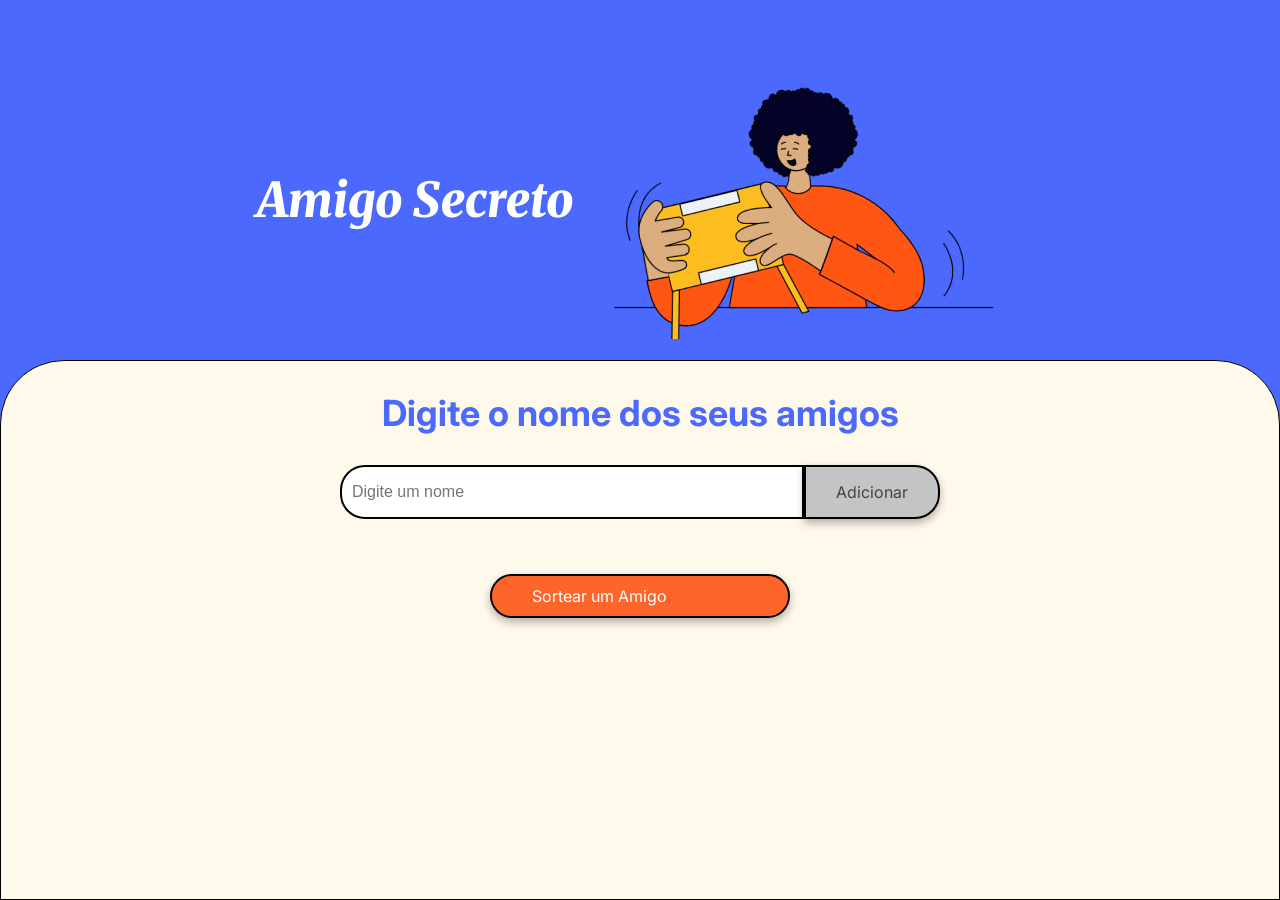
<file: index.html>
<!DOCTYPE html>
<html lang="pt-br">

<head>
    <meta charset="UTF-8">
    <meta name="viewport" content="width=device-width, initial-scale=1.0">
    <link rel="stylesheet" href="style.css">
    <link rel="preconnect" href="https://fonts.googleapis.com">
    <link rel="preconnect" href="https://fonts.gstatic.com" crossorigin>
    <link
        href="https://fonts.googleapis.com/css2?family=Inter:wght@100;400;700;900&family=Merriweather:ital,wght@0,300;0,400;0,700;0,900;1,300;1,400;1,700;1,900&display=swap"
        rel="stylesheet">
    <title>Amigo Secreto</title>
</head>

<body>
    <main class="main-content">
        <header class="header-banner">
            <h1 class="main-title">Amigo Secreto</h1>
            <img src="assets/amigo-secreto.png" alt="Imagem representativa de amigo secreto">
        </header>

        <section class="input-section">
            <h2 class="section-title">Digite o nome dos seus amigos</h2>
            <div class="input-wrapper">
                <input type="text" id="amigo" class="input-name" placeholder="Digite um nome">
                <button class="button-add" onclick="adicionar()">Adicionar</button>
            </div>

            <ul id="lista-amigos-ul" class="name-list" aria-labelledby="listaAmigos" role="list"></ul>
            <div id="resultado" class="result-list" aria-live="polite"></div>

            <div class="button-container">
                <button class="button-draw" onclick="sortearAmigo()">Sortear um Amigo</button>

            </div>

            <div id="resultado" class="result-highlight"></div>


        </section>
    </main>

    <script src="app.js" defer></script>
</body>

</html>
</file>
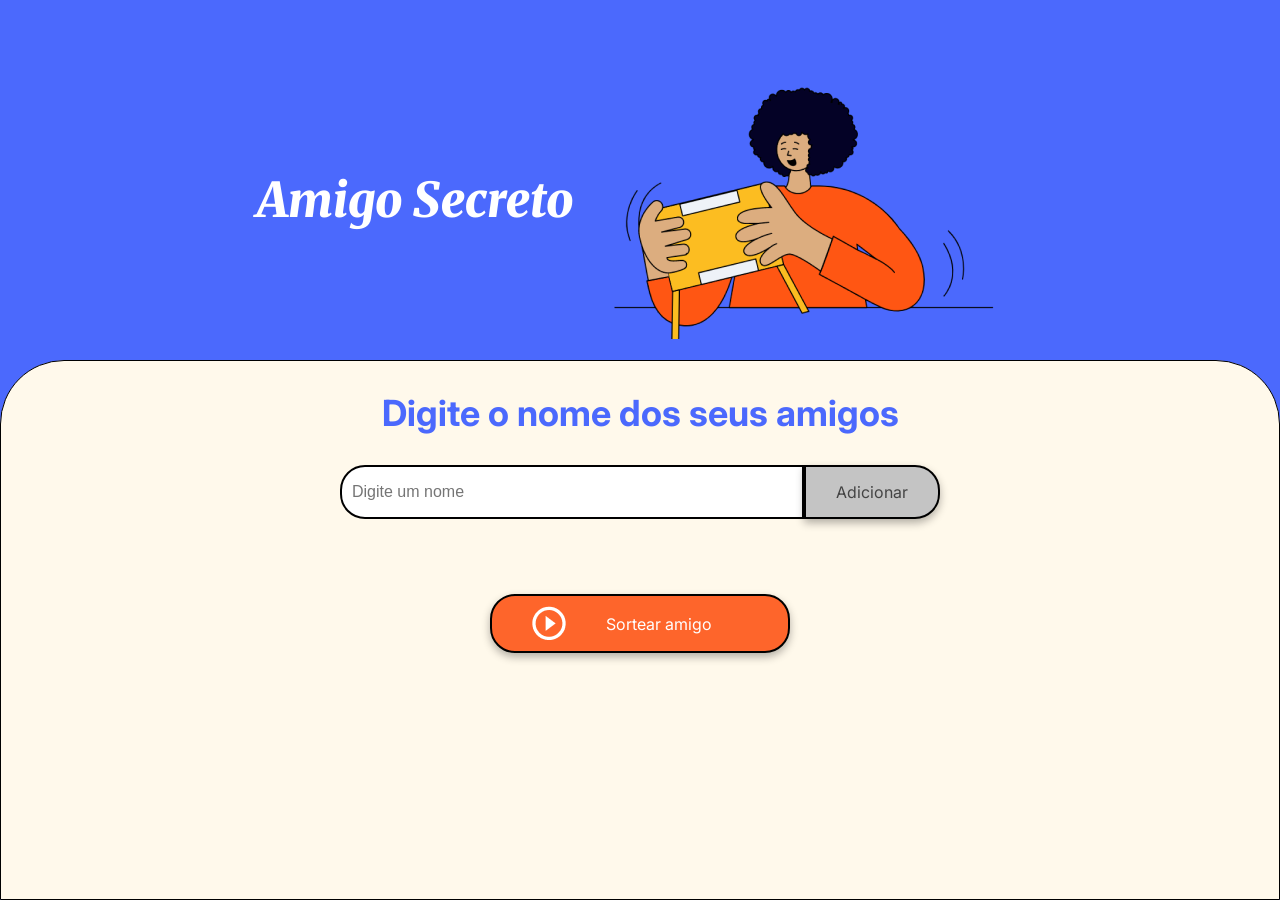
<file: challenge-amigo-secreto_pt-main/index.html>
<!DOCTYPE html>
<html lang="pt-br">

<head>
    <meta charset="UTF-8">
    <meta name="viewport" content="width=device-width, initial-scale=1.0">
    <link rel="stylesheet" href="style.css">
    <link rel="preconnect" href="https://fonts.googleapis.com">
    <link rel="preconnect" href="https://fonts.gstatic.com" crossorigin>
    <link
        href="https://fonts.googleapis.com/css2?family=Inter:wght@100;400;700;900&family=Merriweather:ital,wght@0,300;0,400;0,700;0,900;1,300;1,400;1,700;1,900&display=swap"
        rel="stylesheet">
    <title>Amigo Secreto</title>
</head>

<body>
    <main class="main-content">
        <header class="header-banner">
            <h1 class="main-title">Amigo Secreto</h1>
            <img src="assets/amigo-secreto.png" alt="Imagem representativa de amigo secreto">
        </header>

        <section class="input-section">
            <h2 class="section-title">Digite o nome dos seus amigos</h2>
            <div class="input-wrapper">
                <input type="text" id="amigo" class="input-name" placeholder="Digite um nome">
                <button class="button-add" onclick="adicionarAmigo()">Adicionar</button>
            </div>

            <ul id="listaAmigos" class="name-list" aria-labelledby="listaAmigos" role="list"></ul>
            <ul id="resultado" class="result-list" aria-live="polite"></ul>



            <div class="button-container">
                <button class="button-draw" onclick="sortearAmigo()" aria-label="Sortear amigo secreto">
                    <img src="assets/play_circle_outline.png" alt="Ícone para sortear">
                    Sortear amigo
                </button>
            </div>
        </section>
    </main>

    <script src="app.js" defer></script>
</body>

</html>
</file>
<file: style.css>
:root {
    --color-primary: #4B69FD;
    --color-secondary: #FFF9EB;
    --color-tertiary: #C4C4C4;
    --color-button: #fe652b;
    --color-button-hover: #e55720;
    --color-text: #444444;
    --color-white: #FFFFFF;
}

* {
    margin: 0;
    padding: 0;
    box-sizing: border-box;
}

body {
    height: 100vh;
    background-color: var(--color-primary);
    display: flex;
    justify-content: center;
    align-items: center;
}

.main-content {
    display: flex;
    flex-direction: column;
    height: 100%;
    width: 100%;
}

.header-banner {
    flex: 40%;
    display: flex;
    justify-content: center;
    align-items: center;
    padding: 40px 0 0;
}

.input-section {
    flex: 60%;
    background-color: var(--color-secondary);
    border: 1px solid #000;
    border-radius: 64px 64px 0 0;
    display: flex;
    flex-direction: column;
    align-items: center;
    padding: 20px;
    width: 100%;
}

.main-title {
    font-size: 48px;
    font-family: "Merriweather", serif;
    font-weight: 900;
    font-style: italic;
    color: var(--color-white);
}

.section-title {
    font-family: "Inter", serif;
    font-size: 36px;
    font-weight: 700;
    color: var(--color-primary);
    margin: 10px 0;
    text-align: center;
}

.input-wrapper {
    display: flex;
    justify-content: center;
    width: 100%;
    max-width: 600px;
    margin-top: 20px;
}

.input-name {
    width: 100%;
    padding: 10px;
    border: 2px solid #000;
    border-radius: 25px 0 0 25px;
    font-size: 16px;
}

.button-container {
    width: 300px;
    justify-content: center;
}


.input-title {
    flex: 1;
    padding: 10px 15px;
    font-size: 16px;
    border: 2px solid #333;
    border-right: none;
    border-radius: 25px 0 0 25px;
    font-family: "Merriweather", serif;
    box-shadow: 0 4px 8px rgba(0, 0, 0, 0.3);
}


button {
    padding: 15px 30px;
    font-family: "Inter", sans-serif;
    font-size: 16px;
    border: 2px solid #000;
    border-radius: 25px;
    box-shadow: 0 4px 8px rgba(0, 0, 0, 0.3);
    cursor: pointer;
}

.button-add {
    background-color: var(--color-tertiary);
    color: var(--color-text);
    border-radius: 0 25px 25px 0;
}

.button-add:hover {
    background-color: #a1a1a1;
}


ul {
    list-style-type: none;
    color: var(--color-text);
    font-family: "Inter", sans-serif;
    font-size: 18px;
    margin: 20px 0;
}

.result-list {
    margin-top: 15px;
    color: #05DF05;
    font-size: 22px;
    font-weight: bold;
    text-align: center;
}


.button-draw {
    display: flex;
    align-items: center;
    width: 100%;
    padding: 10px 40px;
    color: var(--color-white);
    background-color: var(--color-button);
    font-size: 16px;
}

.button-draw img {
    margin-right: 40px;
}

.button-draw:hover {
    background-color: var(--color-button-hover);
}
</file>
<file: challenge-amigo-secreto_pt-main/style.css>
:root {
    --color-primary: #4B69FD;
    --color-secondary: #FFF9EB;
    --color-tertiary: #C4C4C4;
    --color-button: #fe652b;
    --color-button-hover: #e55720;
    --color-text: #444444;
    --color-white: #FFFFFF;
}

/* Estilos gerais */
* {
    margin: 0;
    padding: 0;
    box-sizing: border-box;
}

body {
    height: 100vh;
    background-color: var(--color-primary);
    display: flex;
    justify-content: center;
    align-items: center;
}

.main-content {
    display: flex;
    flex-direction: column;
    height: 100%;
    width: 100%;
}

/* Banner */
.header-banner {
    flex: 40%;
    display: flex;
    justify-content: center;
    align-items: center;
    padding: 40px 0 0;
}

/* Seção de entrada */
.input-section {
    flex: 60%;
    background-color: var(--color-secondary);
    border: 1px solid #000;
    border-radius: 64px 64px 0 0;
    display: flex;
    flex-direction: column;
    align-items: center;
    padding: 20px;
    width: 100%;
}

/* Títulos */
.main-title {
    font-size: 48px;
    font-family: "Merriweather", serif;
    font-weight: 900;
    font-style: italic;
    color: var(--color-white);
}

.section-title {
    font-family: "Inter", serif;
    font-size: 36px;
    font-weight: 700;
    color: var(--color-primary);
    margin: 10px 0;
    text-align: center;
}

/* Contêineres de entrada e botão */
.input-wrapper {
    display: flex;
    justify-content: center;
    width: 100%;
    max-width: 600px;
    margin-top: 20px;
}

.input-name {
    width: 100%;
    padding: 10px;
    border: 2px solid #000;
    border-radius: 25px 0 0 25px;
    font-size: 16px;
}

.button-container {
    width: 300px;
    justify-content: center;
}

/* Estilos de entrada de texto */
.input-title {
    flex: 1;
    padding: 10px 15px;
    font-size: 16px;
    border: 2px solid #333;
    border-right: none;
    border-radius: 25px 0 0 25px;
    font-family: "Merriweather", serif;
    box-shadow: 0 4px 8px rgba(0, 0, 0, 0.3);
}

/* Estilos de botão */
button {
    padding: 15px 30px;
    font-family: "Inter", sans-serif;
    font-size: 16px;
    border: 2px solid #000;
    border-radius: 25px;
    box-shadow: 0 4px 8px rgba(0, 0, 0, 0.3);
    cursor: pointer;
}

.button-add {
    background-color: var(--color-tertiary);
    color: var(--color-text);
    border-radius: 0 25px 25px 0;
}

.button-add:hover {
    background-color: #a1a1a1;
}

/* Listas */
ul {
    list-style-type: none;
    color: var(--color-text);
    font-family: "Inter", sans-serif;
    font-size: 18px;
    margin: 20px 0;
}

.result-list {
    margin-top: 15px;
    color: #05DF05;
    font-size: 22px;
    font-weight: bold;
    text-align: center;
}

/* Botão de sortear título */
.button-draw {
    display: flex;
    align-items: center;
    width: 100%;
    padding: 10px 40px;
    color: var(--color-white);
    background-color: var(--color-button);
    font-size: 16px;
}

.button-draw img {
    margin-right: 40px;
}

.button-draw:hover {
    background-color: var(--color-button-hover);
}
</file>
